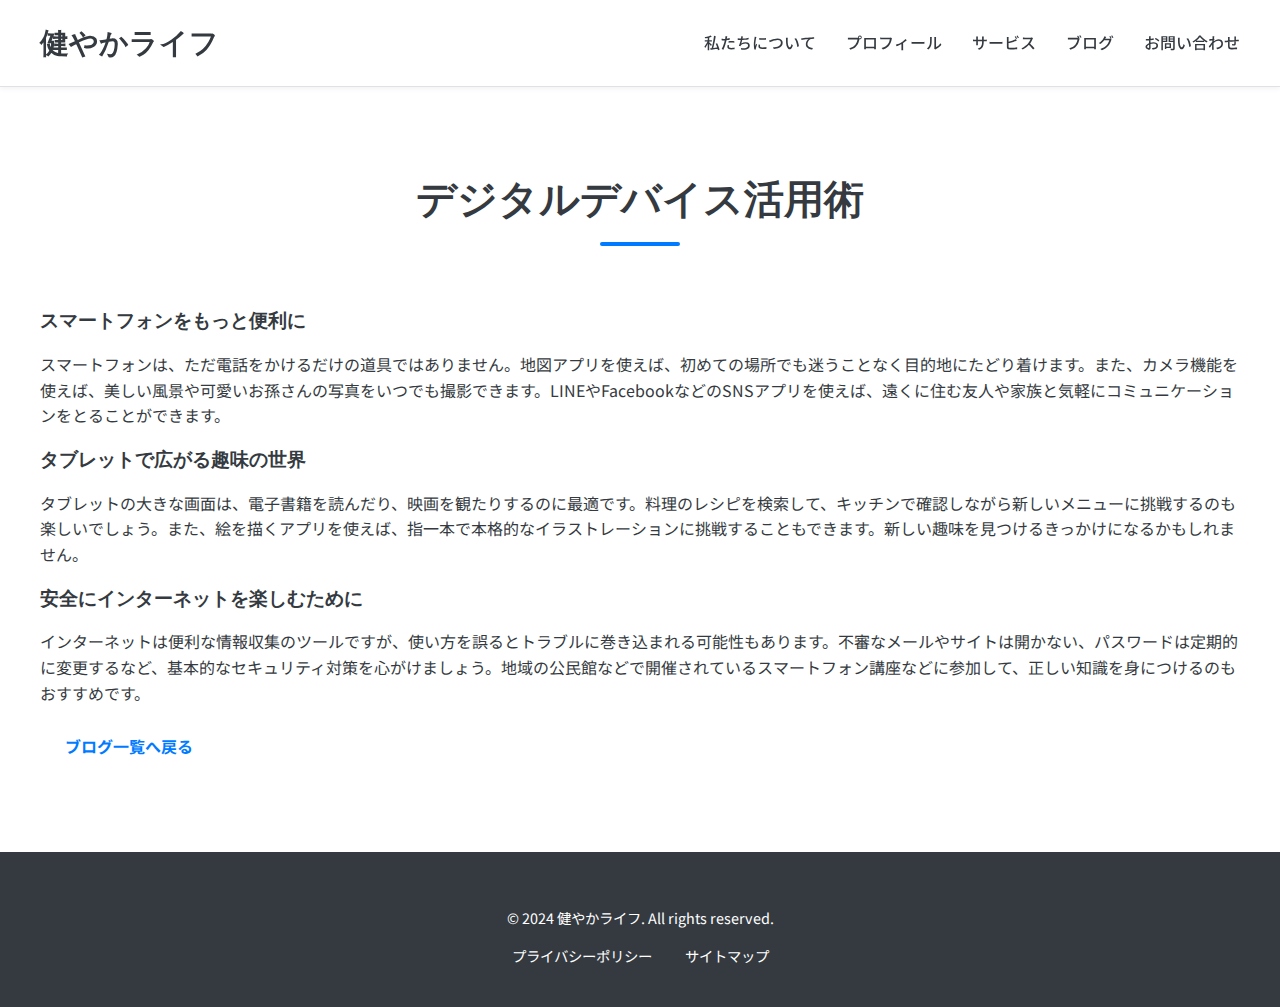
<file: digital-device.html>
<!DOCTYPE html>
<html lang="ja">
<head>
    <meta charset="UTF-8">
    <meta name="viewport" content="width=device-width, initial-scale=1.0">
    <title>デジタルデバイス活用術 - 健やかライフ</title>
    <link rel="preconnect" href="https://fonts.googleapis.com">
    <link rel="preconnect" href="https://fonts.gstatic.com" crossorigin>
    <link href="https://fonts.googleapis.com/css2?family=Noto+Sans+JP:wght@300;400;700&family=Merriweather:wght@400;700&display=swap" rel="stylesheet">
    <link rel="stylesheet" href="css/style.css">
</head>
<body>
    <header class="site-header">
        <div class="container">
            <h1 class="site-title"><a href="index.html">健やかライフ</a></h1>
            <nav class="main-nav">
                <button class="menu-toggle" aria-controls="primary-navigation" aria-expanded="false">
                    <span class="sr-only">メニューを開閉</span>
                    <span class="icon-bar"></span>
                    <span class="icon-bar"></span>
                    <span class="icon-bar"></span>
                </button>
                <ul id="primary-navigation" class="nav-list">
                    <li><a href="index.html#about">私たちについて</a></li>
                    <li><a href="index.html#profile">プロフィール</a></li>
                    <li><a href="index.html#services">サービス</a></li>
                    <li><a href="index.html#blog">ブログ</a></li>
                    <li><a href="index.html#contact">お問い合わせ</a></li>
                </ul>
            </nav>
        </div>
    </header>

    <main>
        <section class="article-section section-padding">
            <div class="container">
                <h2 class="section-title">デジタルデバイス活用術</h2>
                <article class="article-content">
                    <h3>スマートフォンをもっと便利に</h3>
                    <p>スマートフォンは、ただ電話をかけるだけの道具ではありません。地図アプリを使えば、初めての場所でも迷うことなく目的地にたどり着けます。また、カメラ機能を使えば、美しい風景や可愛いお孫さんの写真をいつでも撮影できます。LINEやFacebookなどのSNSアプリを使えば、遠くに住む友人や家族と気軽にコミュニケーションをとることができます。</p>
                    
                    <h3>タブレットで広がる趣味の世界</h3>
                    <p>タブレットの大きな画面は、電子書籍を読んだり、映画を観たりするのに最適です。料理のレシピを検索して、キッチンで確認しながら新しいメニューに挑戦するのも楽しいでしょう。また、絵を描くアプリを使えば、指一本で本格的なイラストレーションに挑戦することもできます。新しい趣味を見つけるきっかけになるかもしれません。</p>

                    <h3>安全にインターネットを楽しむために</h3>
                    <p>インターネットは便利な情報収集のツールですが、使い方を誤るとトラブルに巻き込まれる可能性もあります。不審なメールやサイトは開かない、パスワードは定期的に変更するなど、基本的なセキュリティ対策を心がけましょう。地域の公民館などで開催されているスマートフォン講座などに参加して、正しい知識を身につけるのもおすすめです。</p>
                </article>
                <div class="back-to-top">
                    <a href="index.html#blog" class="btn">ブログ一覧へ戻る</a>
                </div>
            </div>
        </section>
    </main>

    <footer class="site-footer">
        <div class="container">
            <p>&copy; 2024 健やかライフ. All rights reserved.</p>
            <div class="footer-links">
                <a href="#">プライバシーポリシー</a>
                <a href="#">サイトマップ</a>
            </div>
        </div>
    </footer>

    <script src="js/script.js"></script>
</body>
</html>
</file>
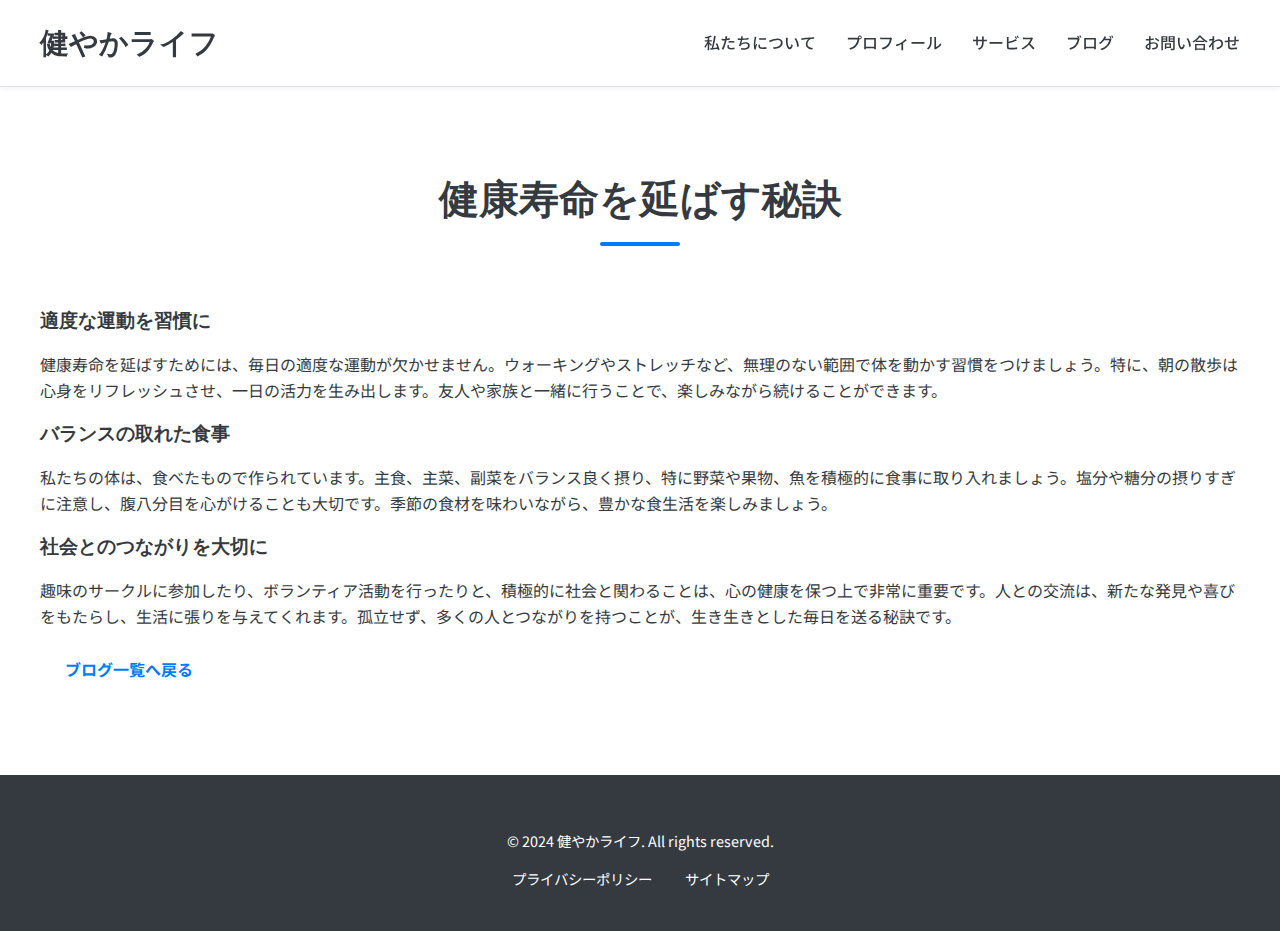
<file: healthy-life.html>
<!DOCTYPE html>
<html lang="ja">
<head>
    <meta charset="UTF-8">
    <meta name="viewport" content="width=device-width, initial-scale=1.0">
    <title>健康寿命を延ばす秘訣 - 健やかライフ</title>
    <link rel="preconnect" href="https://fonts.googleapis.com">
    <link rel="preconnect" href="https://fonts.gstatic.com" crossorigin>
    <link href="https://fonts.googleapis.com/css2?family=Noto+Sans+JP:wght@300;400;700&family=Merriweather:wght@400;700&display=swap" rel="stylesheet">
    <link rel="stylesheet" href="css/style.css">
</head>
<body>
    <header class="site-header">
        <div class="container">
            <h1 class="site-title"><a href="index.html">健やかライフ</a></h1>
            <nav class="main-nav">
                <button class="menu-toggle" aria-controls="primary-navigation" aria-expanded="false">
                    <span class="sr-only">メニューを開閉</span>
                    <span class="icon-bar"></span>
                    <span class="icon-bar"></span>
                    <span class="icon-bar"></span>
                </button>
                <ul id="primary-navigation" class="nav-list">
                    <li><a href="index.html#about">私たちについて</a></li>
                    <li><a href="index.html#profile">プロフィール</a></li>
                    <li><a href="index.html#services">サービス</a></li>
                    <li><a href="index.html#blog">ブログ</a></li>
                    <li><a href="index.html#contact">お問い合わせ</a></li>
                </ul>
            </nav>
        </div>
    </header>

    <main>
        <section class="article-section section-padding">
            <div class="container">
                <h2 class="section-title">健康寿命を延ばす秘訣</h2>
                <article class="article-content">
                    <h3>適度な運動を習慣に</h3>
                    <p>健康寿命を延ばすためには、毎日の適度な運動が欠かせません。ウォーキングやストレッチなど、無理のない範囲で体を動かす習慣をつけましょう。特に、朝の散歩は心身をリフレッシュさせ、一日の活力を生み出します。友人や家族と一緒に行うことで、楽しみながら続けることができます。</p>
                    
                    <h3>バランスの取れた食事</h3>
                    <p>私たちの体は、食べたもので作られています。主食、主菜、副菜をバランス良く摂り、特に野菜や果物、魚を積極的に食事に取り入れましょう。塩分や糖分の摂りすぎに注意し、腹八分目を心がけることも大切です。季節の食材を味わいながら、豊かな食生活を楽しみましょう。</p>

                    <h3>社会とのつながりを大切に</h3>
                    <p>趣味のサークルに参加したり、ボランティア活動を行ったりと、積極的に社会と関わることは、心の健康を保つ上で非常に重要です。人との交流は、新たな発見や喜びをもたらし、生活に張りを与えてくれます。孤立せず、多くの人とつながりを持つことが、生き生きとした毎日を送る秘訣です。</p>
                </article>
                <div class="back-to-top">
                    <a href="index.html#blog" class="btn">ブログ一覧へ戻る</a>
                </div>
            </div>
        </section>
    </main>

    <footer class="site-footer">
        <div class="container">
            <p>&copy; 2024 健やかライフ. All rights reserved.</p>
            <div class="footer-links">
                <a href="#">プライバシーポリシー</a>
                <a href="#">サイトマップ</a>
            </div>
        </div>
    </footer>

    <script src="js/script.js"></script>
</body>
</html>
</file>
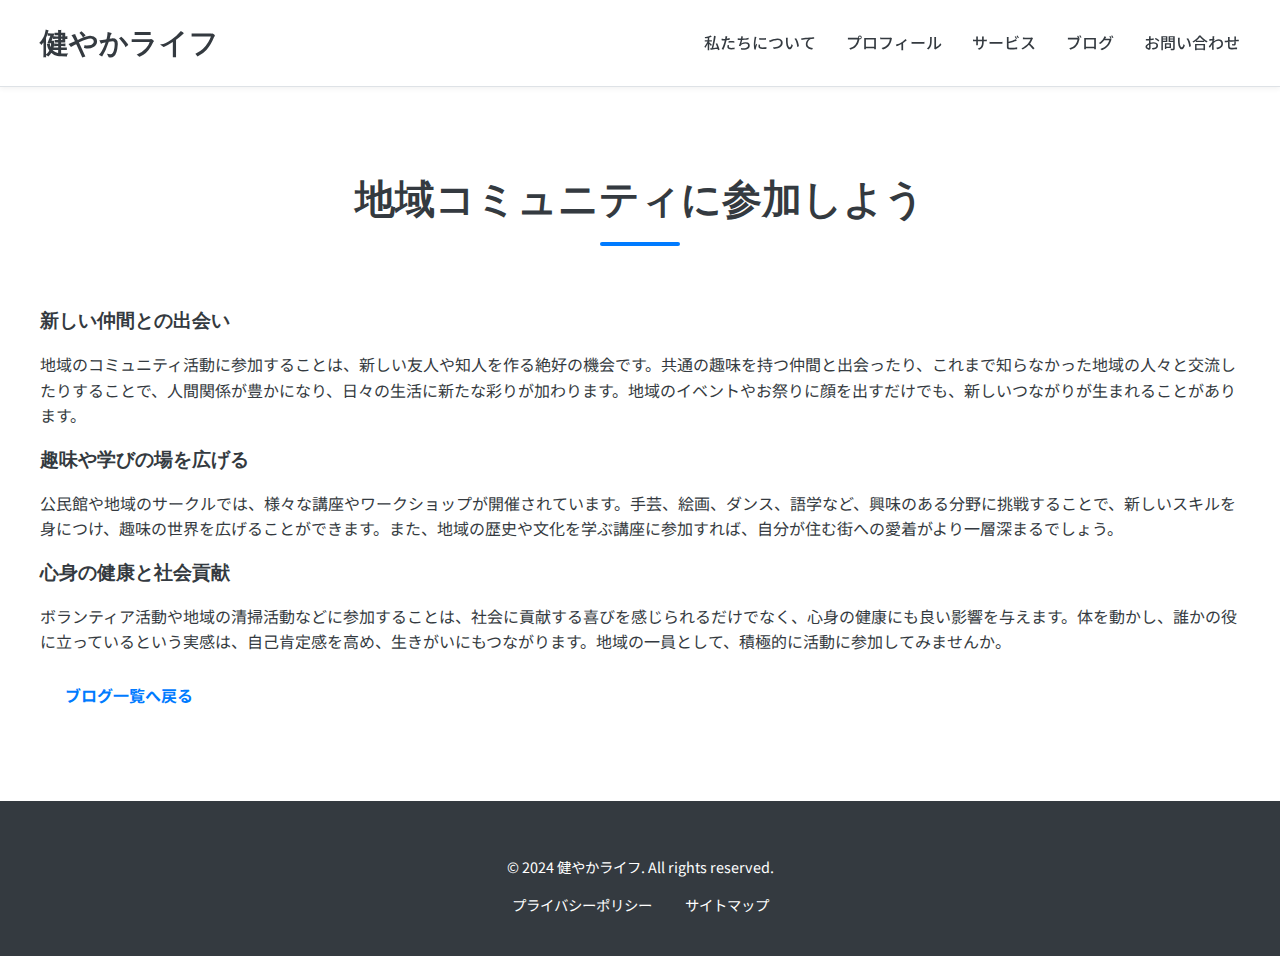
<file: Local-Community.html>
<!DOCTYPE html>
<html lang="ja">
<head>
    <meta charset="UTF-8">
    <meta name="viewport" content="width=device-width, initial-scale=1.0">
    <title>地域コミュニティに参加しよう - 健やかライフ</title>
    <link rel="preconnect" href="https://fonts.googleapis.com">
    <link rel="preconnect" href="https://fonts.gstatic.com" crossorigin>
    <link href="https://fonts.googleapis.com/css2?family=Noto+Sans+JP:wght@300;400;700&family=Merriweather:wght@400;700&display=swap" rel="stylesheet">
    <link rel="stylesheet" href="css/style.css">
</head>
<body>
    <header class="site-header">
        <div class="container">
            <h1 class="site-title"><a href="index.html">健やかライフ</a></h1>
            <nav class="main-nav">
                <button class="menu-toggle" aria-controls="primary-navigation" aria-expanded="false">
                    <span class="sr-only">メニューを開閉</span>
                    <span class="icon-bar"></span>
                    <span class="icon-bar"></span>
                    <span class="icon-bar"></span>
                </button>
                <ul id="primary-navigation" class="nav-list">
                    <li><a href="index.html#about">私たちについて</a></li>
                    <li><a href="index.html#profile">プロフィール</a></li>
                    <li><a href="index.html#services">サービス</a></li>
                    <li><a href="index.html#blog">ブログ</a></li>
                    <li><a href="index.html#contact">お問い合わせ</a></li>
                </ul>
            </nav>
        </div>
    </header>

    <main>
        <section class="article-section section-padding">
            <div class="container">
                <h2 class="section-title">地域コミュニティに参加しよう</h2>
                <article class="article-content">
                    <h3>新しい仲間との出会い</h3>
                    <p>地域のコミュニティ活動に参加することは、新しい友人や知人を作る絶好の機会です。共通の趣味を持つ仲間と出会ったり、これまで知らなかった地域の人々と交流したりすることで、人間関係が豊かになり、日々の生活に新たな彩りが加わります。地域のイベントやお祭りに顔を出すだけでも、新しいつながりが生まれることがあります。</p>
                    
                    <h3>趣味や学びの場を広げる</h3>
                    <p>公民館や地域のサークルでは、様々な講座やワークショップが開催されています。手芸、絵画、ダンス、語学など、興味のある分野に挑戦することで、新しいスキルを身につけ、趣味の世界を広げることができます。また、地域の歴史や文化を学ぶ講座に参加すれば、自分が住む街への愛着がより一層深まるでしょう。</p>

                    <h3>心身の健康と社会貢献</h3>
                    <p>ボランティア活動や地域の清掃活動などに参加することは、社会に貢献する喜びを感じられるだけでなく、心身の健康にも良い影響を与えます。体を動かし、誰かの役に立っているという実感は、自己肯定感を高め、生きがいにもつながります。地域の一員として、積極的に活動に参加してみませんか。</p>
                </article>
                <div class="back-to-top">
                    <a href="index.html#blog" class="btn">ブログ一覧へ戻る</a>
                </div>
            </div>
        </section>
    </main>

    <footer class="site-footer">
        <div class="container">
            <p>&copy; 2024 健やかライフ. All rights reserved.</p>
            <div class="footer-links">
                <a href="#">プライバシーポリシー</a>
                <a href="#">サイトマップ</a>
            </div>
        </div>
    </footer>

    <script src="js/script.js"></script>
</body>
</html>
</file>
<file: css/style.css>
/* General Styles */
:root {
    --primary-color: #007bff;
    --secondary-color: #6c757d;
    --text-color: #343a40;
    --light-bg: #f8f9fa;
    --white: #ffffff;
    --border-color: #dee2e6;
}

body {
    font-family: 'Noto Sans JP', sans-serif;
    line-height: 1.6;
    color: var(--text-color);
    margin: 0;
    padding: 0;
    background-color: var(--white);
}

.container {
    max-width: 1200px;
    margin: 0 auto;
    padding: 0 20px;
}

a {
    color: var(--primary-color);
    text-decoration: none;
}

a:hover {
    text-decoration: underline;
}

h1, h2, h3, h4, h5, h6 {
    font-family: 'Merriweather', serif;
    color: var(--text-color);
    margin-top: 0;
    margin-bottom: 0.5em;
}

.section-padding {
    padding: 80px 0;
}

.section-title {
    font-size: 2.5em;
    text-align: center;
    margin-bottom: 60px;
    position: relative;
    padding-bottom: 15px;
}

.section-title::after {
    content: '';
    position: absolute;
    left: 50%;
    bottom: 0;
    transform: translateX(-50%);
    width: 80px;
    height: 4px;
    background-color: var(--primary-color);
    border-radius: 2px;
}

.bg-light {
    background-color: var(--light-bg);
}

.btn {
    display: inline-block;
    padding: 12px 25px;
    border-radius: 5px;
    font-weight: bold;
    text-align: center;
    transition: background-color 0.3s ease, color 0.3s ease;
}

.btn-primary {
    background-color: var(--primary-color);
    color: var(--white);
    border: 2px solid var(--primary-color);
}

.btn-primary:hover {
    background-color: darken(var(--primary-color), 10%);
    color: var(--white);
    text-decoration: none;
}

/* Header */
.site-header {
    background-color: var(--white);
    padding: 20px 0;
    border-bottom: 1px solid var(--border-color);
    position: sticky;
    top: 0;
    z-index: 1000;
    box-shadow: 0 2px 5px rgba(0,0,0,0.05);
}

.site-header .container {
    display: flex;
    justify-content: space-between;
    align-items: center;
}

.site-title {
    margin: 0;
    font-size: 1.8em;
}

.site-title a {
    color: var(--text-color);
    text-decoration: none;
}

.site-title a:hover {
    color: var(--primary-color);
}

.main-nav .nav-list {
    list-style: none;
    margin: 0;
    padding: 0;
    display: flex;
}

.main-nav .nav-list li {
    margin-left: 30px;
}

.main-nav .nav-list a {
    color: var(--text-color);
    font-weight: 500;
    padding: 5px 0;
    position: relative;
}

.main-nav .nav-list a::after {
    content: '';
    position: absolute;
    left: 0;
    bottom: 0;
    width: 0;
    height: 2px;
    background-color: var(--primary-color);
    transition: width 0.3s ease;
}

.main-nav .nav-list a:hover::after {
    width: 100%;
}

.menu-toggle {
    display: none;
    background: none;
    border: none;
    font-size: 24px;
    cursor: pointer;
    padding: 0;
    width: 30px;
    height: 20px;
    position: relative;
    z-index: 1001;
}

.menu-toggle .icon-bar {
    display: block;
    width: 100%;
    height: 3px;
    background-color: var(--text-color);
    margin-bottom: 5px;
    transition: all 0.3s ease;
}

.menu-toggle .icon-bar:last-child {
    margin-bottom: 0;
}

.menu-toggle[aria-expanded="true"] .icon-bar:nth-child(1) {
    transform: rotate(45deg) translate(5px, 5px);
}

.menu-toggle[aria-expanded="true"] .icon-bar:nth-child(2) {
    opacity: 0;
}

.menu-toggle[aria-expanded="true"] .icon-bar:nth-child(3) {
    transform: rotate(-45deg) translate(5px, -5px);
}

.sr-only {
    position: absolute;
    width: 1px;
    height: 1px;
    padding: 0;
    margin: -1px;
    overflow: hidden;
    clip: rect(0, 0, 0, 0);
    white-space: nowrap;
    border-width: 0;
}

/* Hero Section */
.hero-section {
    background: linear-gradient(rgba(0, 0, 0, 0.5), rgba(0, 0, 0, 0.5)), url('https://picsum.photos/id/1074/1600/800') no-repeat center center/cover;
    color: var(--white);
    text-align: center;
    padding: 150px 20px;
    display: flex;
    align-items: center;
    justify-content: center;
    min-height: 600px;
}

.hero-content {
    max-width: 800px;
}

.hero-content h2 {
    font-size: 3.5em;
    margin-bottom: 20px;
    line-height: 1.2;
    color: var(--white);
}

.hero-content p {
    font-size: 1.5em;
    margin-bottom: 40px;
    color: var(--white);
}

/* About Section */
.about-content {
    display: flex;
    align-items: center;
    gap: 40px;
}

.about-text {
    flex: 1;
    font-size: 1.1em;
}

.about-text p {
    margin-bottom: 1em;
}

.about-image {
    flex: 1;
    text-align: center;
}

.about-image img {
    max-width: 100%;
    height: auto;
    border-radius: 8px;
    box-shadow: 0 10px 20px rgba(0,0,0,0.1);
}

/* Profile Section */
.profile-content {
    display: flex;
    align-items: center;
    gap: 40px;
}

.profile-image {
    flex: 1;
    text-align: center;
}

.profile-image img {
    max-width: 100%;
    height: auto;
    border-radius: 50%; /* 丸い画像にする場合 */
    box-shadow: 0 10px 20px rgba(0,0,0,0.1);
    object-fit: cover;
    width: 300px; /* プロフィール画像のサイズ調整 */
    height: 300px;
}

.profile-text {
    flex: 2;
    font-size: 1.1em;
}

.profile-text h3 {
    font-size: 2em;
    margin-bottom: 20px;
    color: var(--primary-color);
}

.profile-text p {
    margin-bottom: 1em;
}

.profile-text ul {
    list-style: none;
    padding: 0;
    margin-top: 20px;
}

.profile-text ul li {
    margin-bottom: 10px;
    font-size: 1em;
}

.profile-text ul li strong {
    color: var(--text-color);
}

/* Services Section */
.service-grid {
    display: grid;
    grid-template-columns: repeat(auto-fit, minmax(300px, 1fr));
    gap: 30px;
}

.service-item {
    background-color: var(--white);
    border-radius: 8px;
    box-shadow: 0 5px 15px rgba(0,0,0,0.08);
    padding: 30px;
    text-align: center;
    transition: transform 0.3s ease, box-shadow 0.3s ease;
}

.service-item:hover {
    transform: translateY(-10px);
    box-shadow: 0 15px 25px rgba(0,0,0,0.12);
}

.service-item img {
    max-width: 100%;
    height: 200px;
    object-fit: cover;
    border-radius: 5px;
    margin-bottom: 20px;
}

.service-item h3 {
    font-size: 1.5em;
    margin-bottom: 15px;
    color: var(--primary-color);
}

.service-item p {
    font-size: 1em;
    color: var(--secondary-color);
}

/* Blog Section */
.blog-grid {
    display: grid;
    grid-template-columns: repeat(auto-fit, minmax(300px, 1fr));
    gap: 30px;
}

.blog-post {
    background-color: var(--white);
    border-radius: 8px;
    box-shadow: 0 5px 15px rgba(0,0,0,0.08);
    overflow: hidden;
    transition: transform 0.3s ease, box-shadow 0.3s ease;
}

.blog-post:hover {
    transform: translateY(-10px);
    box-shadow: 0 15px 25px rgba(0,0,0,0.12);
}

.blog-post img {
    width: 100%;
    height: 200px;
    object-fit: cover;
}

.blog-post h3 {
    font-size: 1.4em;
    margin: 20px 20px 10px;
}

.blog-post h3 a {
    color: var(--text-color);
    text-decoration: none;
}

.blog-post h3 a:hover {
    color: var(--primary-color);
    text-decoration: underline;
}

.blog-post .post-meta {
    font-size: 0.9em;
    color: var(--secondary-color);
    margin: 0 20px 15px;
}

.blog-post p {
    font-size: 1em;
    color: var(--secondary-color);
    margin: 0 20px 20px;
}

/* Contact Section */
.contact-intro {
    text-align: center;
    font-size: 1.1em;
    margin-bottom: 40px;
    color: var(--secondary-color);
}

.contact-form {
    max-width: 600px;
    margin: 0 auto;
    background-color: var(--white);
    padding: 40px;
    border-radius: 8px;
    box-shadow: 0 5px 15px rgba(0,0,0,0.08);
}

.form-group {
    margin-bottom: 20px;
}

.form-group label {
    display: block;
    margin-bottom: 8px;
    font-weight: bold;
    color: var(--text-color);
}

.form-group input[type="text"],
.form-group input[type="email"],
.form-group textarea {
    width: 100%;
    padding: 12px;
    border: 1px solid var(--border-color);
    border-radius: 5px;
    font-size: 1em;
    box-sizing: border-box;
}

.form-group input[type="text"]:focus,
.form-group input[type="email"]:focus,
.form-group textarea:focus {
    border-color: var(--primary-color);
    outline: none;
    box-shadow: 0 0 0 3px rgba(0, 123, 255, 0.25);
}

.contact-form .btn-primary {
    width: 100%;
    padding: 15px;
    font-size: 1.1em;
    cursor: pointer;
}

/* Footer */
.site-footer {
    background-color: var(--text-color);
    color: var(--white);
    padding: 40px 0;
    text-align: center;
    font-size: 0.9em;
}

.site-footer .container {
    display: flex;
    flex-direction: column;
    align-items: center;
}

.site-footer p {
    margin-bottom: 15px;
}

.footer-links a {
    color: var(--white);
    margin: 0 15px;
    transition: color 0.3s ease;
}

.footer-links a:hover {
    color: var(--primary-color);
    text-decoration: none;
}

/* Responsive Design */
@media (max-width: 992px) {
    .hero-content h2 {
        font-size: 2.8em;
    }

    .hero-content p {
        font-size: 1.3em;
    }

    .about-content {
        flex-direction: column;
        text-align: center;
    }

    .about-image {
        margin-top: 30px;
    }

    .profile-content {
        flex-direction: column;
        text-align: center;
    }

    .profile-image {
        margin-bottom: 30px;
    }

    .profile-image img {
        width: 200px;
        height: 200px;
    }
}

@media (max-width: 768px) {
    .site-header .container {
        flex-wrap: wrap;
    }

    .site-title {
        width: 100%;
        text-align: center;
        margin-bottom: 20px;
    }

    .main-nav {
        width: 100%;
        text-align: center;
    }

    .menu-toggle {
        display: block;
        position: absolute;
        right: 20px;
        top: 20px;
    }

    .main-nav .nav-list {
        flex-direction: column;
        width: 100%;
        background-color: var(--white);
        position: absolute;
        top: 70px; /* Adjust based on header height */
        left: 0;
        padding: 20px 0;
        border-top: 1px solid var(--border-color);
        box-shadow: 0 5px 10px rgba(0,0,0,0.05);
        display: none; /* Hidden by default */
    }

    .main-nav .nav-list.active {
        display: flex;
    }

    .main-nav .nav-list li {
        margin: 10px 0;
    }

    .main-nav .nav-list a {
        display: block;
        padding: 10px 0;
    }

    .section-padding {
        padding: 60px 0;
    }

    .section-title {
        font-size: 2em;
        margin-bottom: 40px;
    }

    .hero-section {
        padding: 100px 20px;
        min-height: 400px;
    }

    .hero-content h2 {
        font-size: 2.2em;
    }

    .hero-content p {
        font-size: 1.2em;
    }

    .service-item, .blog-post {
        padding: 20px;
    }

    .contact-form {
        padding: 30px;
    }
}

@media (max-width: 480px) {
    .site-title {
        font-size: 1.5em;
    }

    .hero-content h2 {
        font-size: 1.8em;
    }

    .hero-content p {
        font-size: 1em;
    }

    .section-title {
        font-size: 1.8em;
    }

    .btn {
        padding: 10px 20px;
        font-size: 0.9em;
    }

    .footer-links a {
        display: block;
        margin: 10px 0;
    }
}
</file>
